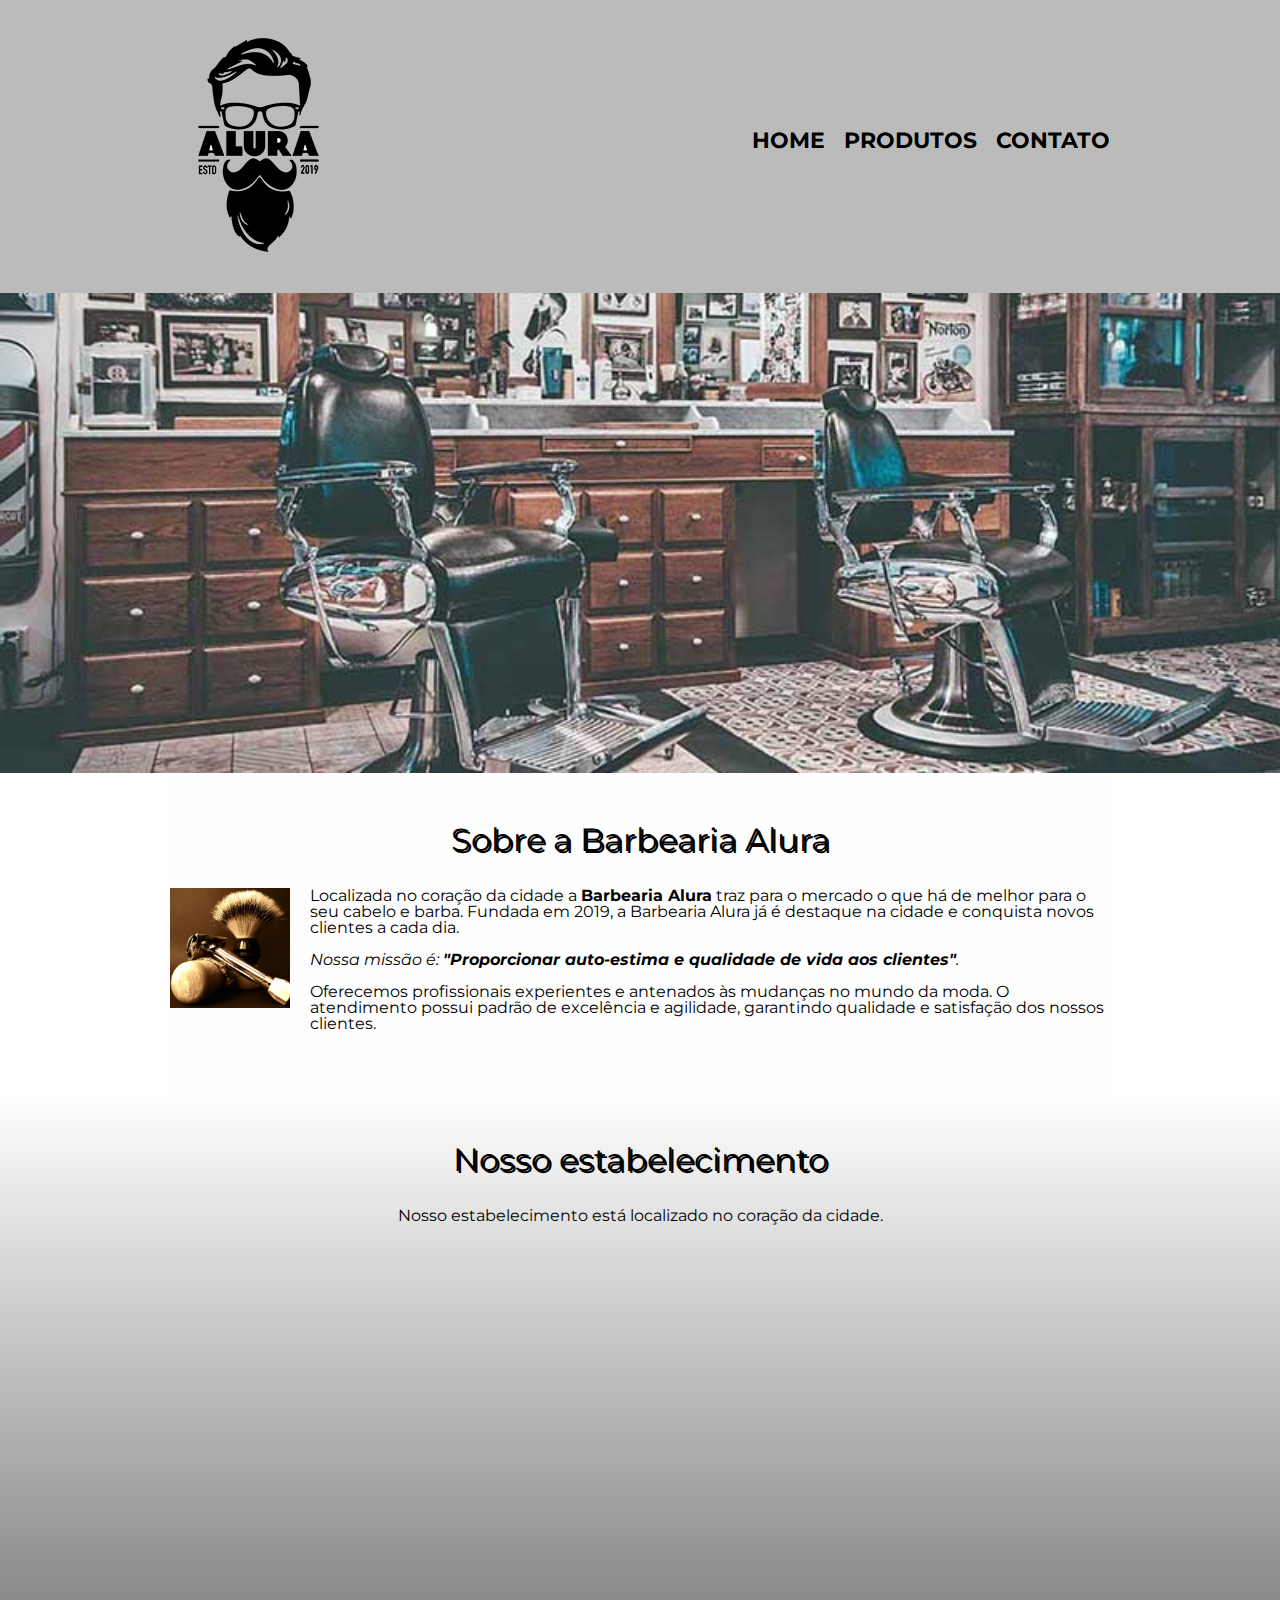
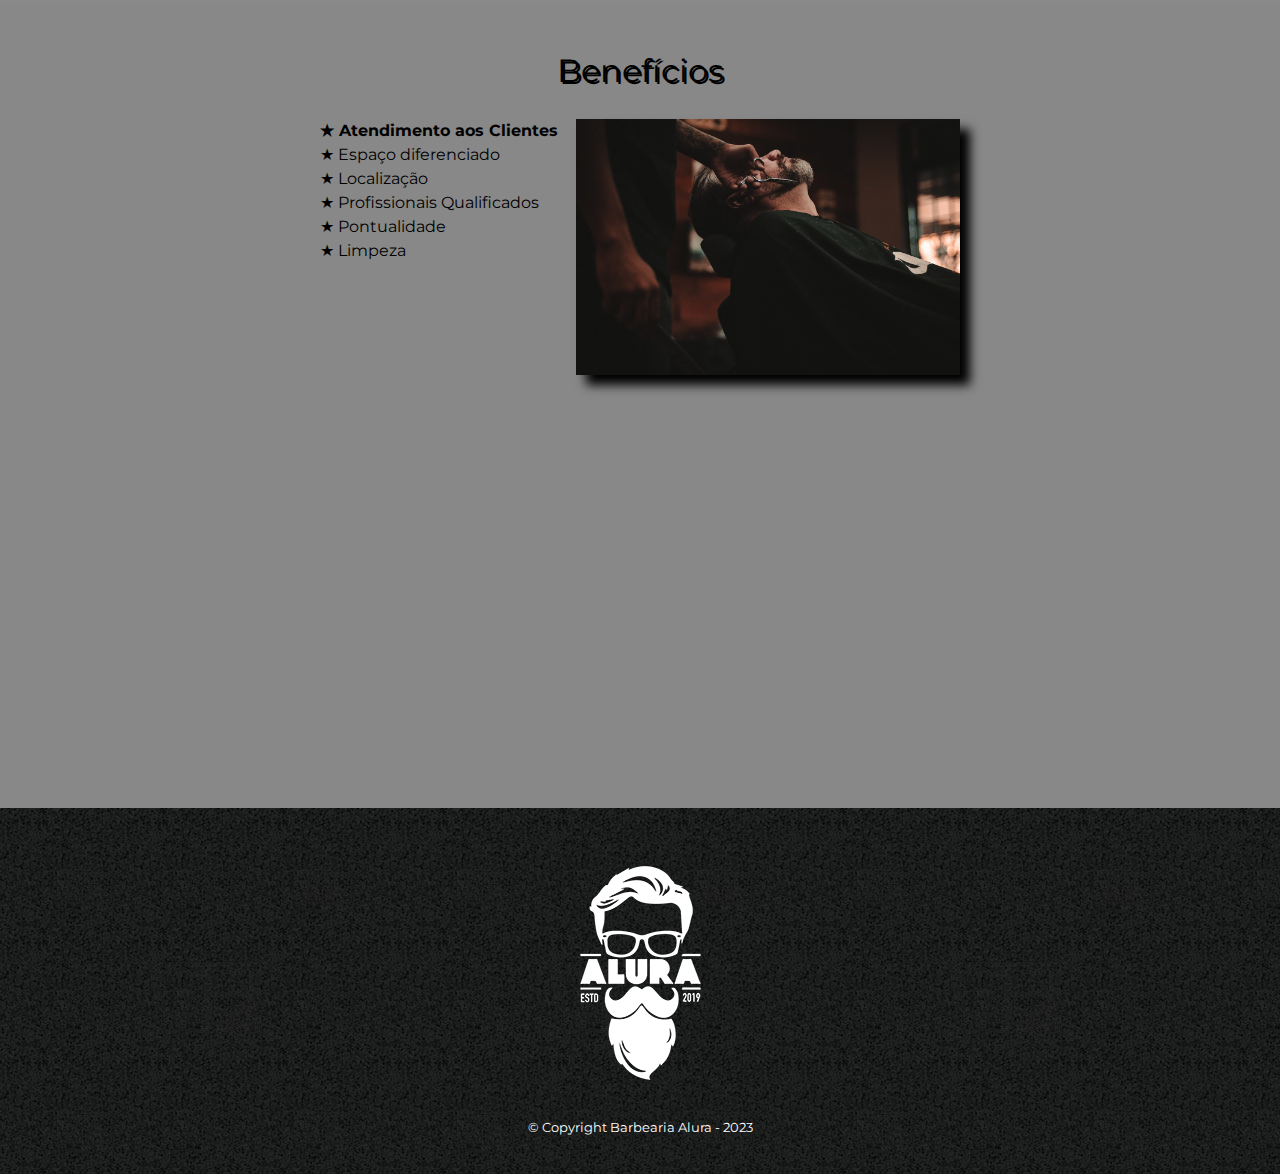
<file: index.html>
<!DOCTYPE html> <!-- TAG de informção não precisa ser fechada. Serve para informar ao navegador qual versão do HTML estamos usando.-->
<html lang="pt-br"> <!-- TAG de conteudo precisa ser fechada na ultima linha -->

    <head> <!-- informações que quero passar para o navegador -->
   
        <meta charset="UTF-8"> <!-- É preciso apontar para o navegador que estamos usando um dicionário que tenha acentos e cedilha, sinais gráficos comuns na língua portuguesa. -->
        <meta name="viewport" content="width=device-width">
        <title> Barbearia Alura </title> <!-- titudo de uma pagina do navegador -->
         
        <link rel="stylesheet" href="css/reset.css"> 
        <link rel="stylesheet" href="css/style.css"> <!-- arquivo externo com todas as caracteristicas do css-->
        <link href="https://fonts.googleapis.com/css?family=Montserrat&display=swap" rel="stylesheet">

    </head>

    <body> <!-- é o conteúdo, ou seja, são as informações que quero exibir na pagina -->
        <header>
            <div class="caixa">
                <h1><img src="img/logo.png"></h1>
                <nav>
                    <ul>
                        <li><a href="index.html">Home</a></li>
                        <li><a href="produtos.html">Produtos</a></li>
                        <li><a href="contato.html">Contato</a></li>
                    </ul>
                </nav>
            </div>
        </header>

        <img class="banner" src ="img/banner.jpg"> <!-- o atributo da TAG img é a source (src) para dizer qual é a fonte da imagem. -->
       
        <main>
            <section class="principal">
                <h2 class="titulo-principal"> Sobre a Barbearia Alura </h2>

                <img class="utensilios" src="img/utensilios.jpg" alt="utensilios de um barbeiro">
                <p>Localizada no coração da cidade a <strong>Barbearia Alura</strong> traz para o mercado o que há de melhor para o seu cabelo e barba. Fundada em 2019, a Barbearia Alura já é destaque na cidade e conquista novos clientes a cada dia.</p>
                <!-- id serve para marcar um elemento especifico para o nosso css. -->
                <p id ="missao"><em>Nossa missão é: <strong>"Proporcionar auto-estima e qualidade de vida aos clientes"</strong>.</em></p>

                <p>Oferecemos profissionais experientes e antenados às mudanças no mundo da moda. O atendimento possui padrão de excelência e agilidade, garantindo qualidade e satisfação dos nossos clientes.</p>
        
                <!-- a TAG STRONG é para deixar em negrito, um conteúdo importante. A TAG EM é de ênfase em itálico. E podem ser usadas uam dentro da outra. -->
            </section>

            <section class="mapa">
                <h3 class="titulo-principal">Nosso estabelecimento</h3>

                <p>Nosso estabelecimento está localizado no coração da cidade.</p>
               
                <div class="mapa-conteudo">
                    <iframe src="https://www.google.com/maps/embed?pb=!1m16!1m12!1m3!1d41755.44632839299!2d-46.65075788947006!3d-23.58053981478922!2m3!1f0!2f0!3f0!3m2!1i1024!2i768!4f13.1!2m1!1salura%20s%C3%A3o%20paulo!5e0!3m2!1spt-BR!2sbr!4v1682189972983!5m2!1spt-BR!2sbr" width="100%" height="300" style="border:0;" allowfullscreen="" loading="lazy" referrerpolicy="no-referrer-when-downgrade"></iframe>
                </div>
            </section>

            <section class="beneficios">
                <h3 class="titulo-principal">Benefícios</h3>
              
                <div class="conteudo-beneficios">
                    <ul class="lista-beneficios"> <!-- lista não ordenada || unordered list --> 
                        <li class="itens">Atendimento aos Clientes</li>  <!-- list item -->
                        <li class="itens">Espaço diferenciado</li>
                        <li class="itens">Localização</li> 
                        <li class="itens">Profissionais Qualificados</li> 
                        <li class="itens">Pontualidade</li>
                        <li class="itens">Limpeza</li>
                         
                    </ul><img src="img/beneficios.jpg" class="imagem-beneficios">
                </div>

                <div class="video">
                    <iframe width="100%" height="315" src="https://www.youtube.com/embed/wcVVXUV0YUY" frameborder="0" allow="accelerometer; autoplay; encrypted-media; gyroscope; picture-in-picture" allowfullscreen></iframe>
                </div>
            </section>

        </main>
        <footer>
            <img src="img/logo-branco.png">
            <p class="copyright"> &copy; Copyright Barbearia Alura - 2023 </p>
        </footer>
       </body>

</html>
</file>
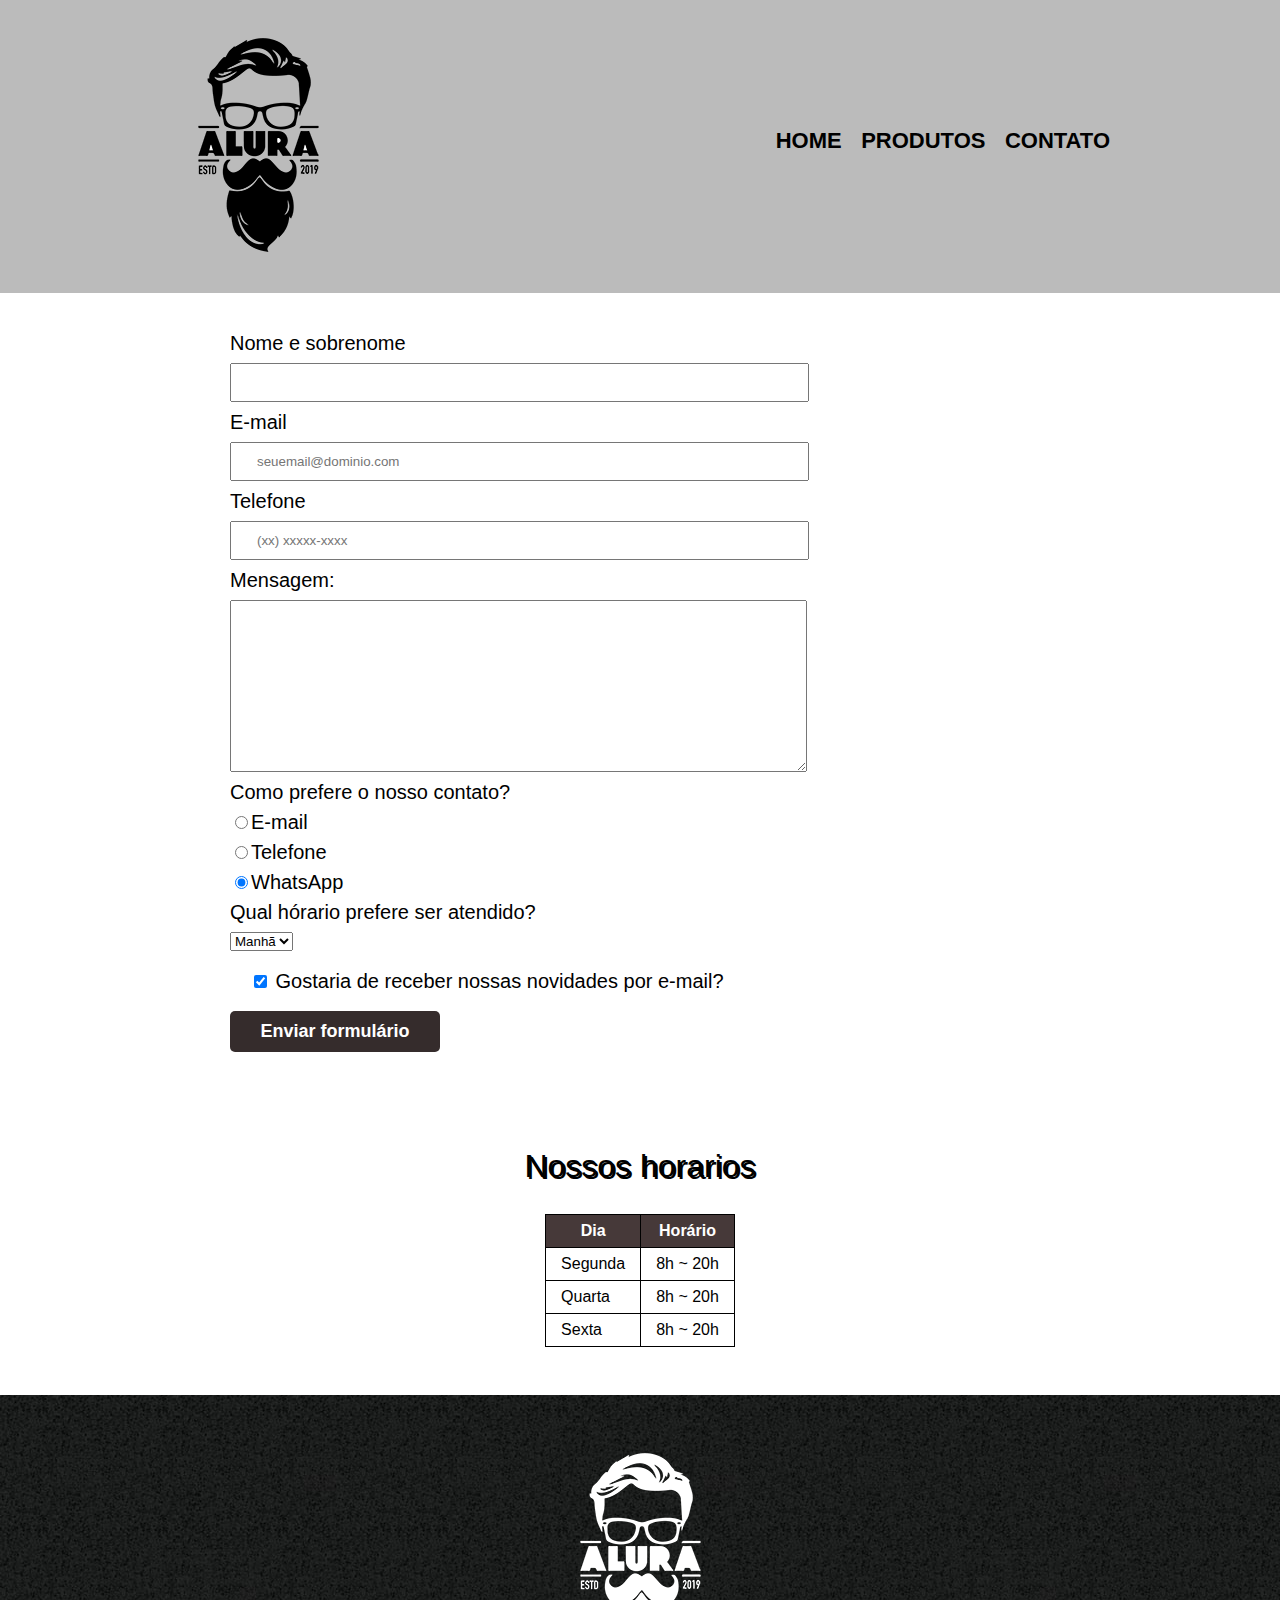
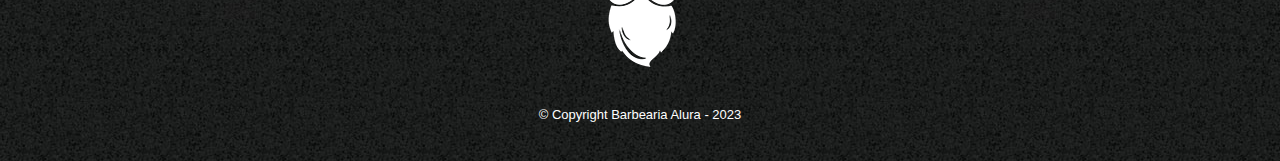
<file: contato.html>
<!DOCTYPE html>
<html>
    <head>
        <meta charset="UTF-8">
        <title>Contato - Barbearia Alura</title>
        <link rel="stylesheet" href="css/reset.css"> 
        <link rel="stylesheet" href="css/style.css">
    </head>
    <body>
        <header>
            <div class="caixa">
                <h1><img src="img/logo.png" alt="Logo da Barbearia Alura"></h1>
                <nav>
                    <ul>
                        <li><a href="index.html">Home</a></li>
                        <li><a href="produtos.html">Produtos</a></li>
                        <li><a href="contato.html">Contato</a></li>
                    </ul>
                </nav>
            </div>
        </header>

        <main>
            <form>
                <label for="nomesobrenome">Nome e sobrenome </label> 
                <input type="text" id="nomesobrenome" class="input-padrao" required> <!--o input é unico --> 

                <label for="email">E-mail</label>
                <input type="email" id="email" class="input-padrao" required placeholder="seuemail@dominio.com">

                <label for="telefone">Telefone</label>
                <input type="tel" id="telefone" class="input-padrao" required placeholder="(xx) xxxxx-xxxx">

                <label for="mensagem">Mensagem:</label>
                <textarea cols="70" rows="10" id="mensagem" class="input-padrao" required></textarea> 

                <fieldset>
                    <legend>Como prefere o nosso contato?</legend>

                    <label for="radio-email"><input type="radio" name="contato" value="e-mail" id="radio-email">E-mail</label>
                    
                    <label for="radio-telefone"><input type="radio" name="contato" value="telefone" id="radio-telefone">Telefone</label>
                    
                    <label for="radio-whatsapp"><input type="radio" name="contato" value="WhatsApp" id="radio-whatsapp" checked>WhatsApp</label>            
                </fieldset>

                <fieldset>
                    <legend> Qual hórario prefere ser atendido?</legend>
                   
                    <select>
                        <option>Manhã</option>
                        <option>Tarde</option>
                        <option>Noite</option>
                    </select>
                </fieldset>

                <label class="checkbox"><input type="checkbox" checked> Gostaria de receber nossas novidades por e-mail?</label>

                <input type="submit" value="Enviar formulário" class="enviar"> <!--serve para enviar a informação pra outra local-->
            </form>

            <section class="tabela">
                <table>
                    <h3 class="titulo-principal">Nossos horarios</h3>
                    <thead>
                        <tr> 
                            <th>Dia</th> 
                            <th>Horário</th>
                        </tr>
                    </thead>
                    <tbody>
                        <tr>
                            <td>Segunda</td>
                            <td>8h ~ 20h</td>
                        </tr>
                        <tr>
                            <td>Quarta</td>
                            <td>8h ~ 20h</td>
                        </tr>
                        <tr>
                            <td>Sexta</td>
                            <td>8h ~ 20h</td>
                        </tr>
                    </tbody>
                </table>
            </section>
        </main>

        <footer>
            <img src="img/logo-branco.png" alt="Logo da Barbearia Alura">
            <p class="copyright"> &copy; Copyright Barbearia Alura - 2023 </p>
        </footer>
    </body>
</html>
</file>
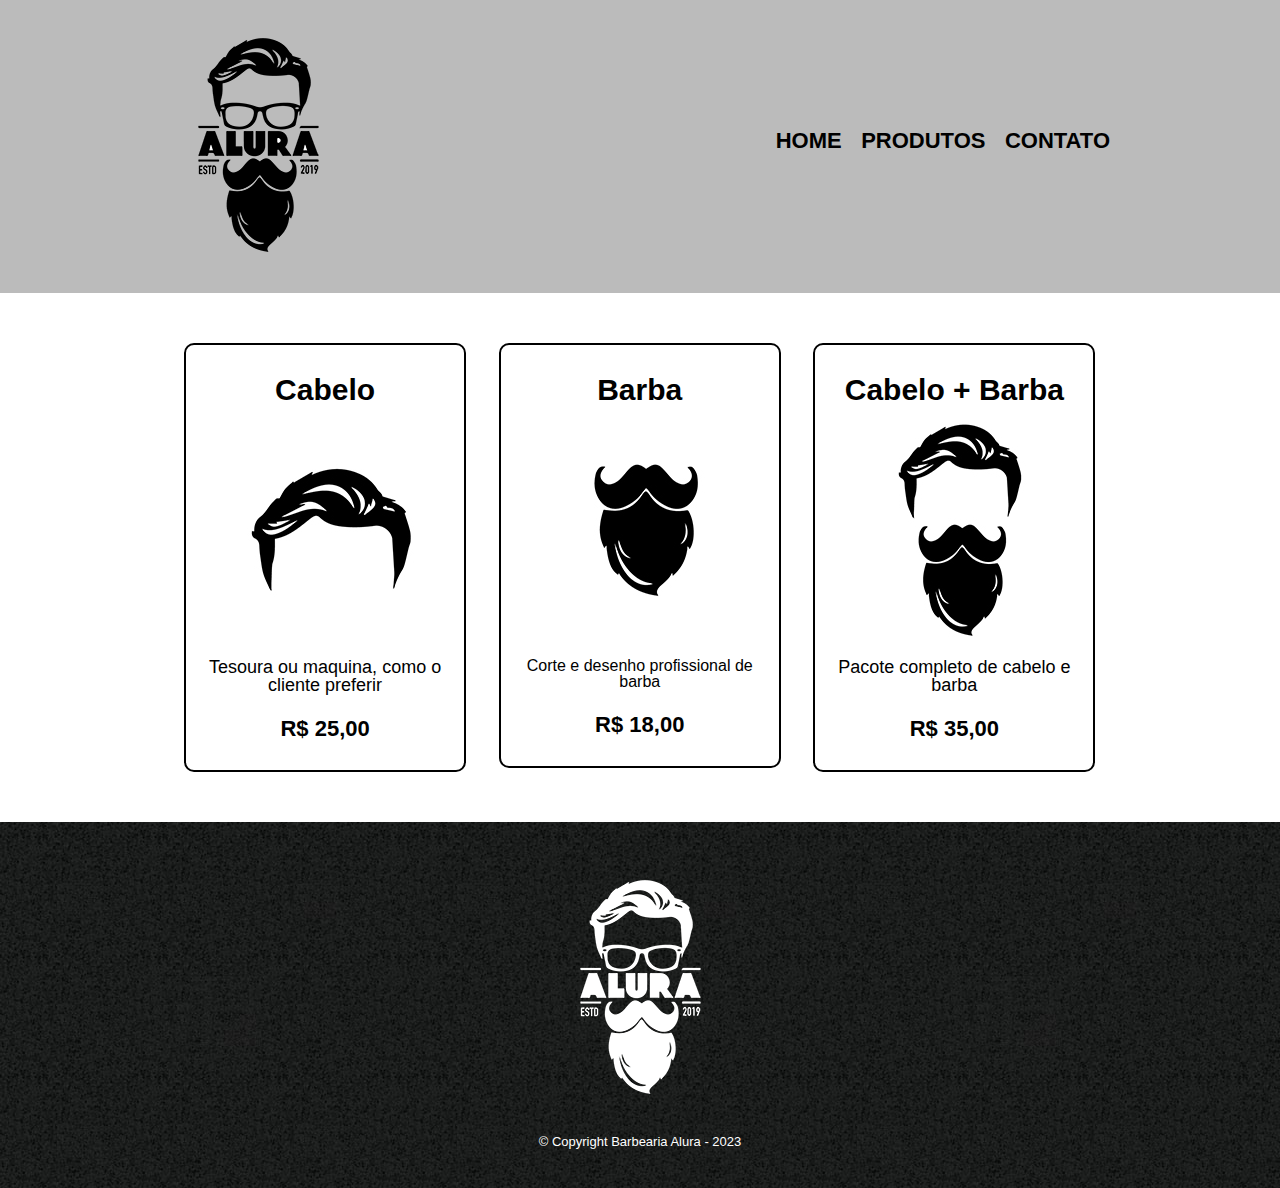
<file: produtos.html>
<!DOCTYPE html>
<html>
    <head>
        <meta charset="UTF-8">
        <meta name="viewport" content="width=device-width">
        <title>Produtos - Barbearia Alura</title>
        <link rel="stylesheet" href="css/reset.css"> 
        <link rel="stylesheet" href="css/style.css">
    </head>
    <body>
        <header>
            <div class="caixa">
                <h1><img src="img/logo.png"></h1>
                <nav>
                    <ul>
                        <li><a href="index.html">Home</a></li>
                        <li><a href="produtos.html">Produtos</a></li>
                        <li><a href="contato.html">Contato</a></li>
                    </ul>
                </nav>
            </div>
        </header>

        <main>
           
            <ul class="produtos">
                <li>
                    <h2>Cabelo</h2>
                    <img src="img/cabelo.jpg">
                    <p class="produto-descrição">Tesoura ou maquina, como o cliente preferir</p>
                    <p class="produto-preço">R$ 25,00</p>
                </li>
                <li>
                    <h2>Barba</h2>
                    <img src="img/barba.jpg">
                    <p>Corte e desenho profissional de barba</p>
                    <p class="produto-preço">R$ 18,00</p>
                </li>
                <li>
                    <h2>Cabelo + Barba</h2>
                    <img src="img/cabelo+barba.jpg">
                    <p class="produto-descrição">Pacote completo de cabelo e barba</p>
                    <p class="produto-preço">R$ 35,00</p>
                </li>
            </ul>
        </main>

        <footer>
            <img src="img/logo-branco.png">
            <p class="copyright"> &copy; Copyright Barbearia Alura - 2023 </p>
        </footer>
    </body>
</html>
</file>
<file: css/style.css>
/* CSS para todos os html */

body {
    font-family: 'Montserrat', sans-serif;
}

header {
    background: #bbbbbb;
    padding: 20px 0;
}

footer {
    text-align: center;
    background: url("/img/bg.jpg");
    padding: 40px 0;
}

.copyright {
    color: #FFFFFF;
    font-size: 13px;
    margin-top: 20px;
}

/* CSS para produtos.html */

.caixa {
    position: relative;
    width: 940px;
    margin: 0 auto;
}

nav {
    position: absolute;
    top: 110px;
    right: 0;
}

nav li {
    display: inline;
    margin: 0 0 0 15px;
} 

nav a {
    text-transform: uppercase;
    color: #000000;
    font-weight: bold;
    font-size: 22px;
    text-decoration: none;
}

nav a:hover {
    color: #FF0000;
    text-decoration: underline;
}

.produtos {
    width: 940px;
    margin: 0 auto;
    padding: 50px 0;
}

.produtos li {
    display: inline-block;
    text-align: center;
    width: 30%;
    vertical-align: top;
    margin: 0 1.5%;
    padding: 30px 20px;
    box-sizing: border-box;

    /* Forma mais detalhada de descrever a borda:
    border-color: #000000;
    border-width: 2px;
    border-style: solid; */

    /* Definindo a bordar de forma simplificada*/
    border: 2px solid #000000;
    border-radius: 10px;
}

.produtos li:hover {
   border-color: #FF0000;
}

.produtos li:active {
    border-color: #00ff4c93;
}

.produtos li:hover h2 {
    font-size: 34px;
}

.produtos h2{
    font-size: 30px;
    font-weight: bold;
}

.produto-descrição{
    font-size: 18px;
}

.produto-preço{
    font-size: 22px;
    font-weight: bold;
    margin-top: 10%;
}

/* CSS para contato.html */

form {
    margin: 40px 0;
    padding-left: 230px;
    
}

form label, form legend {
    display: block;
    font-size: 20px;
    margin: 0 0 10px;
}

.input-padrao {
    display: block;
    margin: 0 0 10px;
    padding: 10px 25px;
    width: 50%;
    
}

.checkbox {
    margin: 20px;
}

.enviar {
    width: 20%;
    padding: 10px 0;
    margin: 0 0 10px ;
    background: rgb(53, 44, 44);
    color: white;
    font-weight: bold;
    font-size: 18px;
    border: none;
    border-radius: 5px;
    transition: 1s all;
    cursor: pointer;
}

.enviar:hover {
    background: darkgrey;
    transform: scale(1.2);
}

.tabela {
    padding: 3em 0;
}

table {
    margin: 0 auto;
}

thead {
    background: rgb(70, 57, 57);
    color: white;
    font-weight: bold;
}

td, th {
    border: 1px solid black;
    padding: 8px 15px;
}

/* css da pagina inicial */

.banner {
    width: 100%;
}

.titulo-principal{
    text-align: center;
    font-size: 2em;
    margin: 0 0 1em; /*espacamento proporcional ao tamanho da fonte*/
    clear: left;
    text-shadow: 2px 2px ;
}

.principal {
    padding: 3em 0;
    background: #FEFEFE;
    width: 940px;
    margin: 0 auto;
}

.principal p {
    margin: 0 0 1em;
}

.principal strong{
    font-weight: bold;
}

.principal em {
    font-style: italic;
}

.utensilios{
    width: 120px;
    float: left;
    margin: 0 20px 20px 0;
}

.mapa {
    padding: 3em 0;
    background: linear-gradient(#FEFEFE, #888888);
}

.mapa-conteudo{
    width: 940px;
    margin: 0 auto;
}

.mapa p{
    margin: 0 0 2em;
    text-align: center;
}

.beneficios {
    padding: 3em 0;
    background: #888888;
}

.conteudo-beneficios{
    width: 640px;
    margin: 0 auto;
}

.lista-beneficios{
    width: 40%;
    display: inline-block;
    vertical-align: top;
}

.itens {
    line-height: 1.5em;
}

.itens:first-child {
    font-weight: bold;
}

.itens::before{
    content: "★ ";
}

.imagem-beneficios {
    width: 60%;
    opacity: 1;
    transition: 400ms;
    /* x | y | transição | intensidade da borda | cor */
    box-shadow: 10px 10px 10px 0 #000000;
}

.imagem-beneficios:hover {
    opacity: 0.3;

}

.video {
    width: 560px;
    margin: 2em auto;
}

/* CSS para responsividade */

@media screen and (max-width: 480px) {
   .caixa, .principal, .conteudo-beneficios, .mapa-conteudo, .video {
    width: auto;
   }

   h1 {
    text-align: center;
   }

   nav {
    position: static;
   }

   .lista-beneficios, .imagem-beneficios {
    width: 100%;
   }
}
</file>
